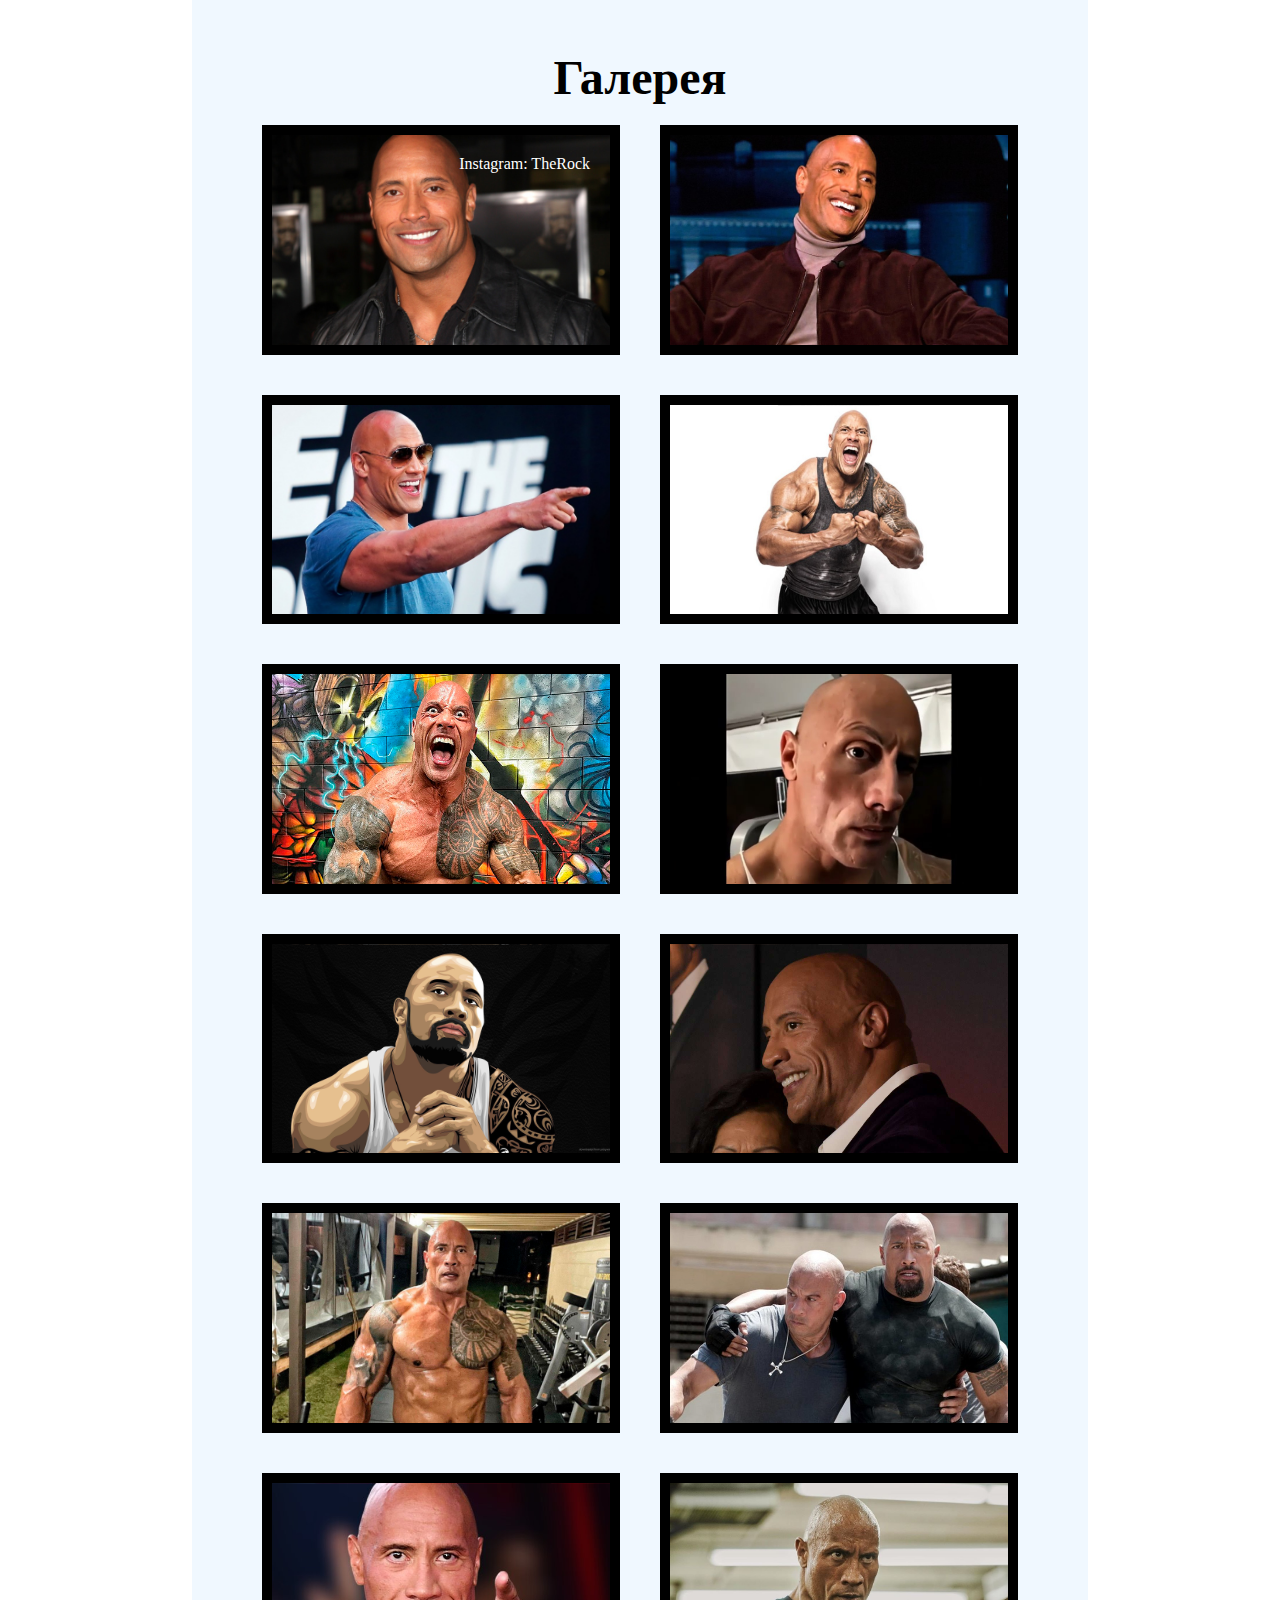
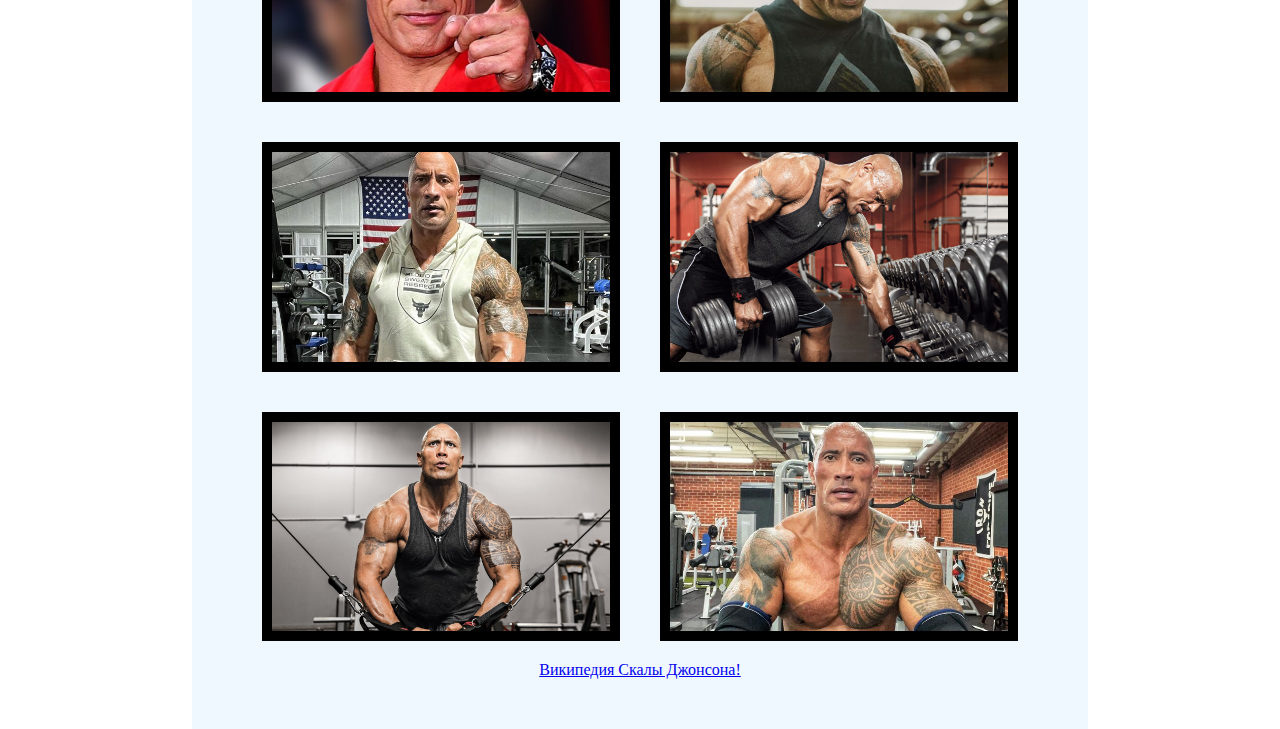
<file: index4.html>
<!DOCTYPE html>
<html lang="en">
<head>
    <meta charset="UTF-8">
    <meta http-equiv="X-UA-Compatible" content="IE=edge">
    <meta name="viewport" content="width=device-width, initial-scale=1.0">
    <link rel="stylesheet" type="" href="css/style.css">
    <title>GALLERY</title>
</head>
<body>
   
    <main>
        <h1>Галерея </h1>
        <div class="photo photo1"><p><span> Instagram: TheRock
        </span></p></div>
        <div class="photo photo2"></div>
        <div class="photo photo3"></div>
        <div class="photo photo4"></div>
        <div class="photo photo5"></div>
        <div class="photo photo6"></div>
        <div class="photo photo7"></div>
        <div class="photo photo8"></div>
        <div class="photo photo9"></div>
        <div class="photo photo10"></div>
        <div class="photo photo11"></div>
        <div class="photo photo12"></div>
        <div class="photo photo13"></div>
        <div class="photo photo14"></div>
        <div class="photo photo15"></div>
        <div class="photo photo16"></div>
        <a target= "_blank"  href="index3.html"> Википедия Скалы Джонсона!</a>
    </main>
    
</body>
</html>
</file>
<file: css/style.css>
*{
    margin: 0;
    padding: 0;
    box-sizing: border-box;
    }
main{
    width: 70%;
    padding: 50px;
    margin:auto ;
    background-color: aliceblue;
    display: flex;
    flex-wrap: wrap;
    justify-content: center;
}
div{
    position: relative;
       
    }
p{
    position: absolute;
    right: 20px;
    color: white;
    top: 20px;
}

.photo{
    width: calc(50% - 40px);
    height: calc((35vw - 40px) / 16 * 9);
    margin: 20px;
    background-color: black;
    background-position: center;
    background-size: cover;
    border: 10px solid black;
    transition: all 0.5s ease;
}
h1{
    width: 100%;
    text-align: center;
    font-size: 48px;
}
.photo1{
    background-image: url('../img/f9c9ba2799808a7536f6ff1c13054e78.jpg');
}
.photo2{
    background-image: url('../img/fit_795_547_false_crop_4276_2405_685_0_q90_1419761_3243f0152ee092770be7f78b6.jpeg');
    }
.photo3{
        background-image: url('../img/duejn-dzhonson_1515691312631609548.jpg');
        }
.photo4{
            background-image: url('../img/imgonline-com-ua-resize-oeq8u3qmvyei.jpg');
            }
.photo5{
                background-image: url('../img/СКАЛА\ \(6\).jpg');
                }
.photo6{
                    background-image: url('../img/СКАЛА\ \(5\).jpg');
                    }  
.photo7{
                        background-image: url('../img/СКАЛА\ \(4\).jpg');
                        
}
.photo8{
    background-image: url('../img/752116_full.jpeg');
}
.photo9{
    background-image: url('../img/756545219815618.jpg');
}
.photo10{
    background-image: url('../img/6.jpg');
}
.photo11{
    background-image: url('../img/511505896555.jpg');
}
.photo12{
    background-image: url('../img/1584988175_therock_84892869_140878077394284_2085112856474113315_n.jpg');
}
    .photo13{
        background-image: url('../img/7cbf6738d51db6a7330c134e88e34e05_ce_1080x719x0x4_cropped_666x444.jpg');
}
.photo14{
    background-image: url('../img/31dabde6e442609b0d9789f951c8e0ca_ce_2344x1562x78x1.jpg');
}
.photo15{
    background-image: url('../img/3814ced6caee070a1b72b89dc73336ceda29e8ac.jpg');
}
.photo16{
    background-image: url('../img/3123a6f0450222511d0e3710323a4fab_ce_1080x719x0x0_cropped_666x444.jpg');
}
.photo:hover{
    transform: scale(1.20) rotate(0.1deg);
    filter: grayscale(10);
    cursor: pointer;
}
.photo:active{
transform: scale(2.1);
}
</file>
